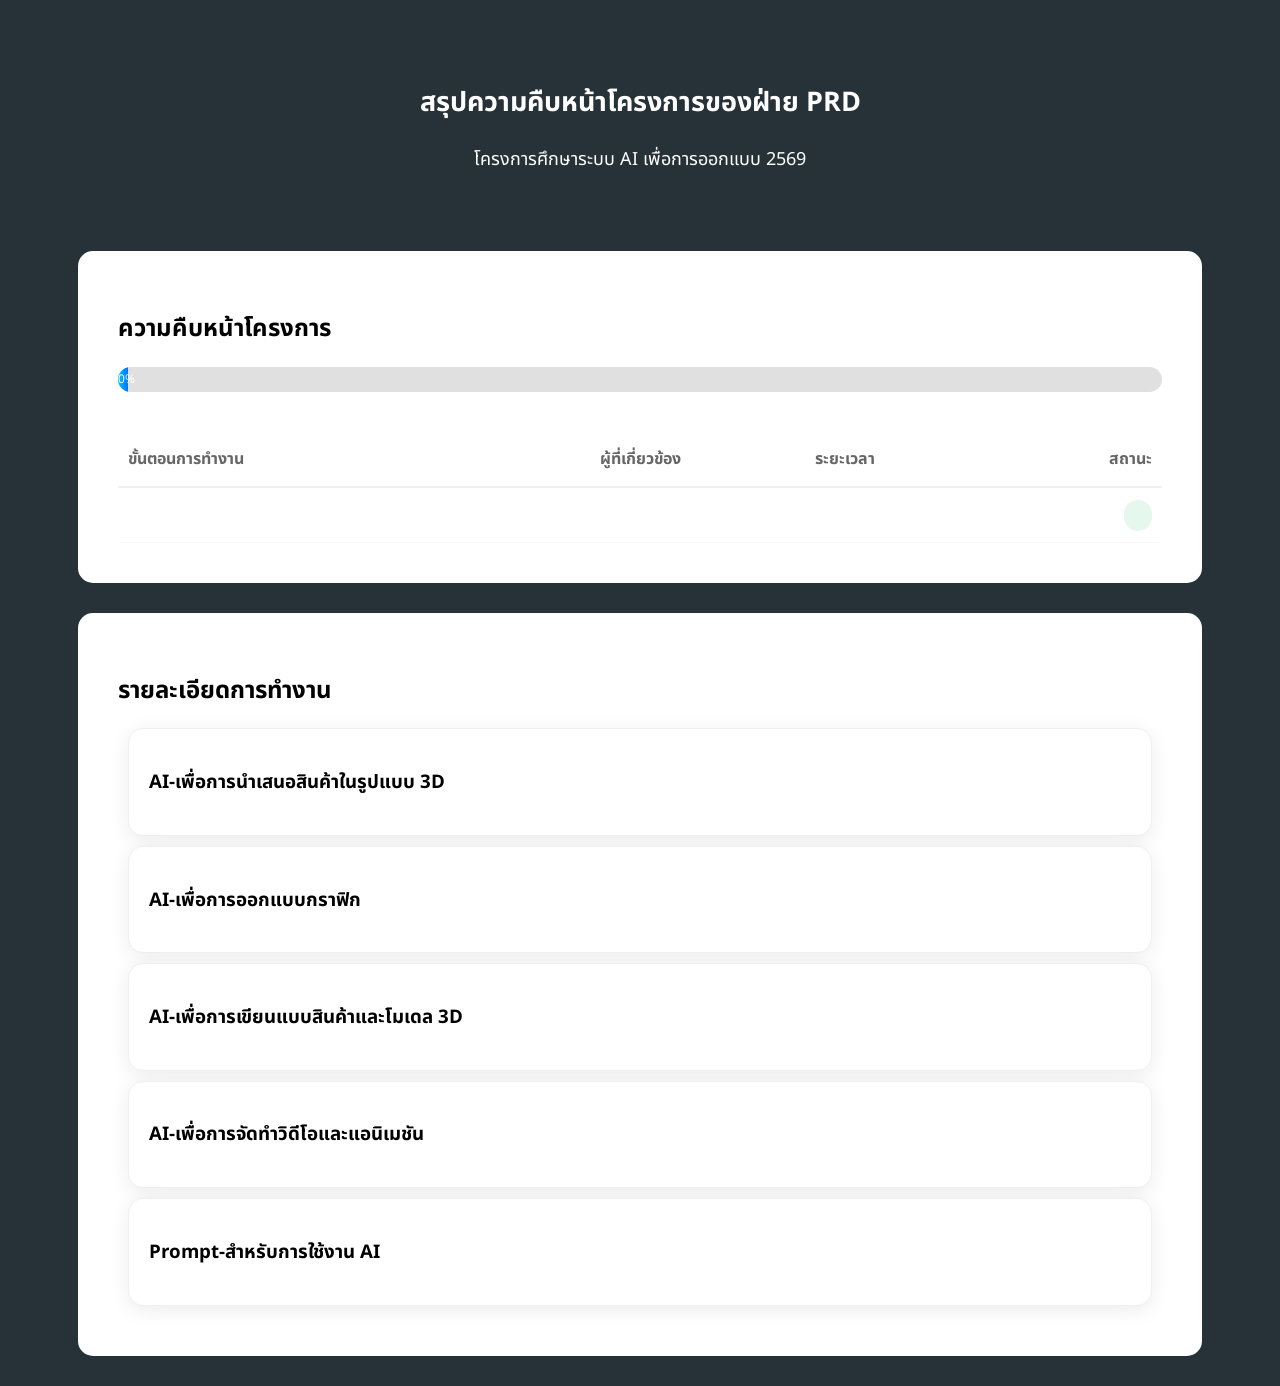
<file: index.html>
<!DOCTYPE html>
<html lang="th">
<head>
    <meta charset="UTF-8">
    <meta name="viewport" content="width=device-width, initial-scale=1.0">
    <title>Project PRD 2569</title>
    <link rel="stylesheet" href="style.css">
    <script src="code.js"></script>
    <link rel="preconnect" href="https://fonts.googleapis.com">
    <link rel="preconnect" href="https://fonts.gstatic.com" crossorigin>
    <link href="https://fonts.googleapis.com/css2?family=Noto+Sans+Thai:wght@100..900&display=swap" rel="stylesheet">
</head>
<body>
    <header>
        <section id="introduction" class="head-page">
            <div class="header-content">
                <h1>สรุปความคืบหน้าโครงการของฝ่าย PRD</h1>
                <p>โครงการศึกษาระบบ AI เพื่อการออกแบบ 2569</p>
            </div>
        </section>
    </header>
    <main>
        <section id="progress" class="main-frame">
            <div class="container">
                <div class="sub-box">
                    <h2>ความคืบหน้าโครงการ</h2>
                    <div style="background: #e0e0e0; border-radius: 15px; width: 100%; height: 25px; overflow: hidden;">
                        <div id="progress-bar" style="background: linear-gradient(90deg, #00c6ff, #0072ff); width: 0%; height: 100%; transition: width 0.5s ease-in-out; text-align: right; padding-right: 10px; color: white; line-height: 25px; font-size: 12px;">
                        0%
                        </div>
                    </div>
                </div>
                <div class="sub-box">
                    <div class="roadmap-header">
                        <div class="col-task">ขั้นตอนการทำงาน</div>
                        <div class="col-employee">ผู้ที่เกี่ยวข้อง</div>
                        <div class="col-duration">ระยะเวลา</div>
                        <div class="col-status">สถานะ</div>
                    </div>

                    <div id="roadmap-list">
                        <div class="roadmap-row">
                            <div class="col-task"></div>
                            <div class="col-employee"></div>
                            <div class="col-duration"></div>
                            <div class="col-status"><span class="badge success"></span></div>
                        </div>
                    </div>
                </div>
            </div>
        </section>
    </main>
    <main>
        <section id="details" class="main-frame">
            <div class="container">
                <div class="sub-box">
                    <h2>รายละเอียดการทำงาน</h2>
                    <a href="details.html?topic=AI-เพื่อการนำเสนอสินค้าในรูปแบบ-3D" class="card">
                    <h3>AI-เพื่อการนำเสนอสินค้าในรูปแบบ 3D</h3>
                    </a>

                    <a href="details.html?topic=AI-เพื่อการออกแบบกราฟิก" class="card">
                    <h3>AI-เพื่อการออกแบบกราฟิก</h3>
                    </a>

                    <a href="details.html?topic=AI-เพื่อการเขียนแบบสินค้าและโมเดล-3D" class="card">
                    <h3>AI-เพื่อการเขียนแบบสินค้าและโมเดล 3D</h3>
                    </a>

                    <a href="details.html?topic=AI-เพื่อการจัดทำวิดีโอและแอนิเมชัน" class="card">
                    <h3>AI-เพื่อการจัดทำวิดีโอและแอนิเมชัน</h3>
                    </a>

                    <a href="details.html?topic=Prompt-สำหรับการใช้งาน-AI" class="card">
                    <h3>Prompt-สำหรับการใช้งาน AI</h3>
                    </a>
                </div>
            </div>
        </section>
    </main>

</body>
</html>
</file>
<file: style.css>
/* การจัดเลย์เอาต์แถว */
.roadmap-header, .roadmap-row {
    display: flex;
    padding: 15px 10px;
    align-items: center;
    transition: background 0.3s;
}

/* หัวตารางให้ตัวหนาและมีสีจางๆ */
.roadmap-header {
    font-weight: bold;
    color: #666;
    border-bottom: 2px solid #f0f0f0; /* เส้นจางๆ ใต้หัวข้อ */
}

/* แถวข้อมูล: ใช้เส้นใต้บางๆ แทนตารางเต็มรูปแบบ */
.roadmap-row {
    border-bottom: 1px solid #f9f9f9;
}

/* เอฟเฟกต์เมื่อเอาเมาส์ไปชี้ ให้ดูมีมิติ */
.roadmap-row:hover {
    background-color: #fcfcfc;
}

/* กำหนดความกว้างของแต่ละคอลัมน์ */
.col-task { flex: 2; }      /* ชื่อขั้นตอนกว้างสุด */
.col-employee { flex: 1; text-align: center; }
.col-duration { flex: 1; text-align: center; } 
.col-status { flex: 1; text-align: right; }

/* ตกแต่งป้ายสถานะ */
.badge {
    padding: 5px 14px;
    border-radius: 20px;
    font-size: 14px;
    white-space: nowrap;
}

/* กำหนดสีแยกตามคลาส */
.success { 
    background-color: #e6f7ed; 
    color: #2ecc71; 
} /* เขียว */

.processing { 
    background-color: #e3f2fd; 
    color: #3498db; 
} /* ฟ้า */

.delayed { 
    background-color: #fdeaea; 
    color: #e74c3c; 
} /* แดง */

.default { 
    background-color: #f5f5f5; 
    color: #95a5a6; 
} /* เทา */

/* ทำให้กรอบเล็กๆ (sub-box) ที่เราคุยกันไว้ดูสวยขึ้น */
.sub-box {
    padding: 20px;
}
.container {
    background: white;
    border-radius: 15px;
    padding: 20px;
    width: 90%; /* ใช้พื้นที่ 90% ของหน้าจอ */
    max-width: 1200px; /* จำกัดความกว้างสูงสุดไม่เกิน 1200px */
}
section {
    display: flex;
    justify-content: center;
    margin: 30px;
}
.card {
    background: white;
    border-radius: 15px;       /* ขอบมนสวยๆ */
    padding: 20px;
    box-shadow: 0 4px 20px rgba(0,0,0,0.08); /* เงาฟุ้งๆ */
    transition: transform 0.3s; /* เวลาเมาส์ชี้ให้มันขยับนุ่มๆ */
    border: 1px solid #f0f0f0;  /* เส้นขอบจางๆ */
    margin: 10px;
    display: block;
    text-decoration: none;
    color: inherit;
    cursor: pointer;
}

.card:hover {
    transform: translateY(-5px); /* เมาส์ชี้แล้วการ์ดลอยขึ้น */
    box-shadow: 0 8px 30px rgba(0,0,0,0.12);
}
.log-entry {
    display: flex;
    padding: 30px 0;
    border-bottom: 1px solid #eee; /* เส้นคั่นบางๆ ระหว่างบันทึก */
}

.log-date {
    flex: 0 0 100px; /* ล็อกความกว้างของวันที่ไว้ที่ 100px */
    font-size: 24px;
    font-weight: bold;
    color: #333;
}

.log-body {
    flex: 1;
    padding-left: 20px;
}

.log-tags {
    margin-bottom: 10px;
}

/* ปรับแต่ง Badge (ขั้นตอนทำงาน และ ผู้รับผิดชอบ) */
.badge-step, .badge-staff {
    background: #e0e0e0;
    padding: 5px 15px;
    border-radius: 20px;
    font-size: 14px;
    margin-right: 10px;
    display: inline-flex;
    margin-bottom: 10px;
    align-items: center;
}

/* จัดการรูปภาพให้เรียงกันเหมือนในตัวอย่างเว็บ */
.log-images {
    display: flex;
    gap: 15px;
    margin-top: 15px;
    flex-wrap: wrap;
}

.log-images img {
    width: 120px;
    height: 120px;
    object-fit: cover;
    border-radius: 10px;
}
/* จัดการกล่องเก็บรูป */
.log-images-grid {
    display: flex;
    flex-wrap: wrap;
    gap: 10px;
    margin-top: 15px;
}

/* สไตล์ภาพจิ๋ว */
.log-images-grid img, 
.log-images-grid .media-thumb {
    width: 100px;
    height: 100px;
    object-fit: cover; /* ตัดรูปให้พอดีกล่องสี่เหลี่ยม */
    border-radius: 8px;
    cursor: pointer;
    transition: transform 0.2s;
    border: 1px solid #ddd;
    overflow: hidden;
    position: relative;
}
/* กรณีเป็น Iframe ในหน้าเว็บ ให้บีบขนาดและห้ามกดข้างใน */
.media-thumb iframe,
.log-images-grid iframe {
    width: 300%; /* ขยายหลอกเพื่อให้เห็นใจกลางโมเดล */
    height: 300%;
    transform: scale(0.33); /* ย่อกลับมาให้เท่ากับช่อง 100px */
    transform-origin: 0 0;
    border: none;
    position: relative;
    pointer-events: none; /* ห้ามหมุนเล่นในหน้าแรก ให้คลิกได้อย่างเดียว */
    z-index: 1;
}
.media-item iframe {
    width: 100%;
    height: 100%;
    object-fit: cover;
    display: block;
    pointer-events: none; 
    border: none;
}
.log-images-grid img:hover {
    transform: scale(1.05); /* ขยายเล็กน้อยตอนเอาเมาส์วาง */
    filter: brightness(0.9);
}

/* สไตล์สำหรับกล่องภาพขยาย (Modal) */
.modal {
    display: none; /* ปิดไว้ก่อน */
    position: fixed;
    z-index: 1000;
    top: 0; left: 0;
    width: 100%; height: 100%;
    background-color: rgba(0,0,0,0.9);
    align-items: center;
    justify-content: center;
    cursor: zoom-out;
}

.modal img {
    max-width: 90%;
    max-height: 90%;
    border-radius: 5px;
    box-shadow: 0 0 20px rgba(0,0,0,0.5);
}
.header-content {
    padding: 30px;
    text-align: center;
    color: #ffffff;
    font-size: 18px;
}
body {
    background-color: #263238;
    color: rgb(0, 0, 0);
    font-family:'Noto Sans Thai', sans-serif;
    -webkit-font-smoothing: antialiased; /* ช่วยให้ตัวหนังสือคมชัดขึ้นบน Mac/iOS */
    -moz-osx-font-smoothing: grayscale;
}


.prev {
    background: rgba(0,0,0,0.5);
    color: white;
    border: none;
    padding: 20px;
    font-size: 30px;
    cursor: pointer;
    border-radius: 50%;
    transition: 0.3s;
    position: absolute;
    z-index: 10000 !important;
    left: 10px;
    top: auto;
    transform: translateY(-50%);
}
.next {
    background: rgba(0,0,0,0.5);
    color: white;
    border: none;
    padding: 20px;
    font-size: 30px;
    cursor: pointer;
    border-radius: 50%;
    transition: 0.3s;
    position: absolute;
    z-index: 10000 !important;
    right: 10px;
    top: auto;
    transform: translateY(-50%);
}

.prev:hover, .next:hover {
    background-color: rgba(0,0,0,0.8);
}
.modal-content-wrapper {
    position: relative;
    display: flex;
    align-items: center;
    justify-content: center;
    width: 90%;
    height: 80%;
}
#modalVideo {
    pointer-events: auto !important;
    width: 90%;        /* กว้าง 90% ของหน้าจอ */
    height: 80vh;      /* สูง 80% ของความสูงจอ */
    max-width: 1200px;
    margin: 0 20px;
    border: none;
    display: none; /* ซ่อนไว้ก่อน */
    z-index: 9999;
}
.close {
    position: absolute;
    top: 15px;
    right: 35px;
    color: #fff;
    font-size: 50px; /* ขยายใหญ่ให้กดง่ายในมือถือ */
    font-weight: bold;
    cursor: pointer;
    z-index: 10001 !important;
    line-height: 1;
}

.close:hover {
    color: #ff4d4d; /* เปลี่ยนเป็นสีแดงเวลาเอาเมาส์วางเพื่อให้รู้ว่าคือปุ่มปิด */
}
.zoom-controls {
    position: absolute;
    bottom: 20px;
    left: 50%;
    transform: translateX(-50%);
    z-index: 2002;
    display: flex;
    gap: 10px;
}

.zoom-controls button {
    background: rgba(0,0,0,0.7);
    color: white;
    border: 1px solid white;
    padding: 10px 15px;
    border-radius: 5px;
    cursor: pointer;
    font-size: 16px;
}

#modalImg {
    transition: transform 0.1s ease-out; /* ปรับให้ลากแล้วดูสมูท */
    max-width: 85%;
    max-height: 80vh;
    user-select: none;
    z-index: 1000;
}

.img-container {
    display: flex;
    align-items: center;
    justify-content: center;
    width: 100%;
    height: 100%;
}
/* ใส่แผ่นใสทับหน้าแรกเพื่อให้คลิกโดนง่ายขึ้น */
.media-thumb {
    position: relative;
}

.media-thumb::after,
.log-images-grid div::after {
    content: "";
    position: absolute;
    top: 0;
    left: 0;
    width: 100%;
    height: 100%;
    background: rgba(0,0,0,0); /* แผ่นใส */
    z-index: 10; /* อยู่เหนือ Iframe ตัวเล็ก */
    cursor: pointer;
}
</file>
